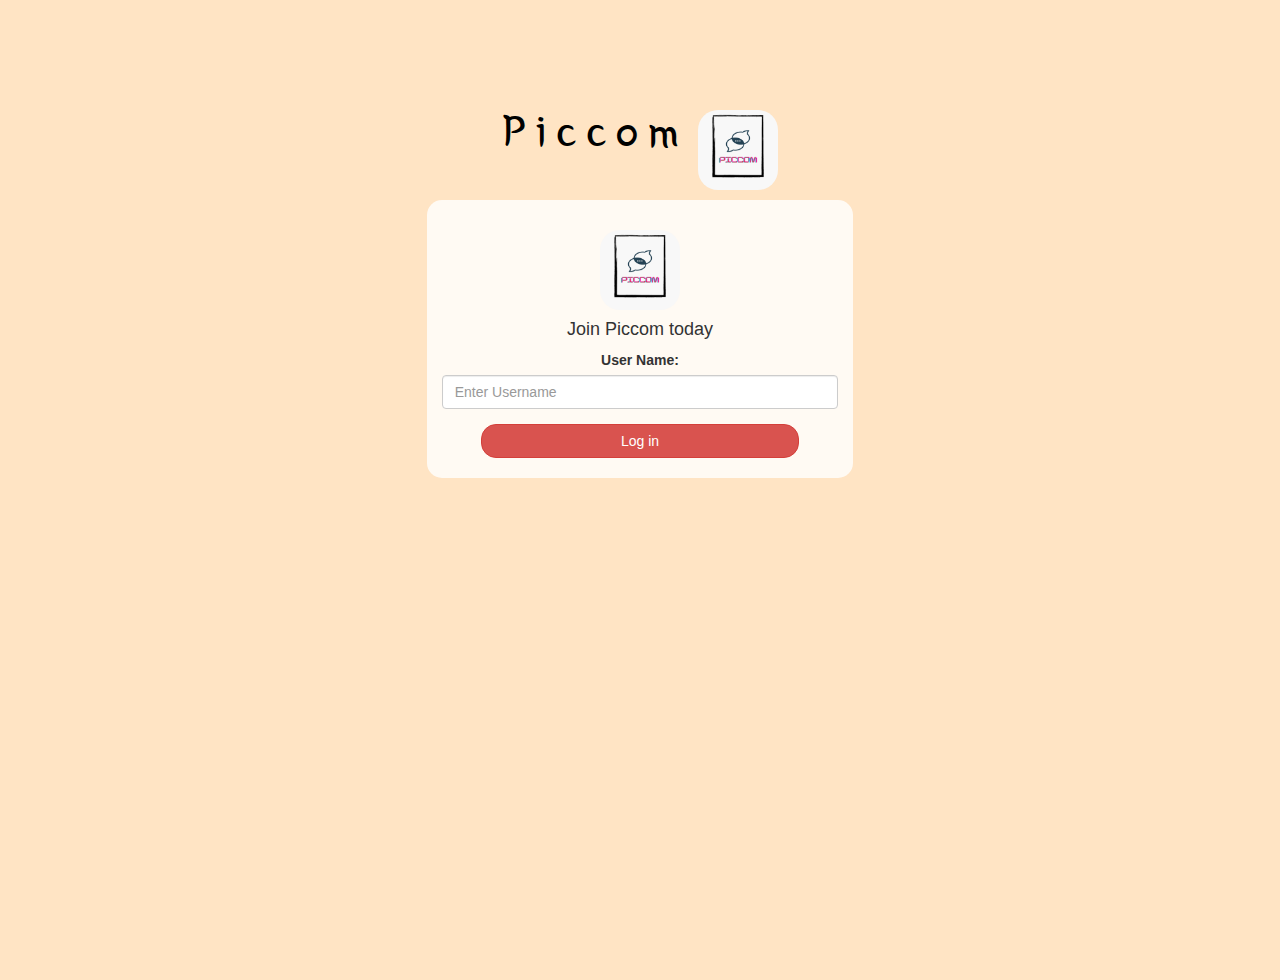
<file: index.html>
<!DOCTYPE html>
<html>
<head>
	<title>Piccom</title>
<link href="https://fonts.googleapis.com/css?family=Yeon+Sung&display=swap" rel="stylesheet"><meta name="viewport" content="width=device-width, initial-scale=1">

<link rel="stylesheet" href="https://maxcdn.bootstrapcdn.com/bootstrap/3.4.0/css/bootstrap.min.css">
<script src="https://ajax.googleapis.com/ajax/libs/jquery/3.4.1/jquery.min.js"></script>
<script src="https://maxcdn.bootstrapcdn.com/bootstrap/3.4.0/js/bootstrap.min.js"></script>

<link rel="stylesheet" type="text/css" href="style.css">
<script src="kwitter.js"></script>
</head>
<body>
<center>
	<h1 class="header">	
		Piccom	
	<img id="p" src="Piccom.png">
	
</h1>
	<div class="col-lg-4 col-md-6 col-sm-6 col-xs-11 login_div">
	<img src="Piccom.png" class="logo">
		<h4 >Join Piccom today</h4>
		<div class="form-group">
		  <label >User Name:</label>
<input id="pg1" class="form-control" placeholder="Enter Username" type="text">
		</div>
		<button id="login_button" class="btn btn-danger" onclick="np()">Log in</button>
		<br><br>
	</div>
</center>
</body>
</html>
</file>
<file: style.css>
html, body
{
  height: 100%;
  margin: 0;
}

body
{
background-color:bisque;}

.header
{
	color:black;font-family: 'Yeon Sung';font-size: 45px;letter-spacing: 10px;margin-top: 80px;
}
.header img
{
	width: 80px;margin-left: -15px;
}

.login_div
{
	background: rgba(255,255,255,0.8);float: none;border-radius: 15px;
}

.logo, #p
{
	width: 80px;margin-top: 30px;border-radius: 20px;
}

#login_button
{
	width: 80%;border-radius: 15px;
}

.room_name
{
	cursor: pointer;
	font-size: 20px;
}


#logout
{
	font-size: 20px; float: right;
}


#output
{
	padding: 10px; width:60%;background: rgba(255,255,255,0.8);border-radius: 30px;
}

.input_div_room_page
{
	width: 80%;
}

.input_div label
{
	color: white;font-size: 20px;
}


.input_div_message_page
{
	position: fixed;bottom: 0px;width: 100%;background: rgba(255,255,255,0.8);
}
.input_div_message_page label
{
	color: black;
}
.input_div_message_page #msg
{
	width: 80%;
}
.input_div_message_page button
{
	margin-top: 15px;
	width: 50%; 
}
.color_white
{
	color: white
}

.user_tick
{
	width:20px;
}
.message_h4
{
	padding-left:5px;color:grey;
}
#m1{
	color: black;
}
</file>
